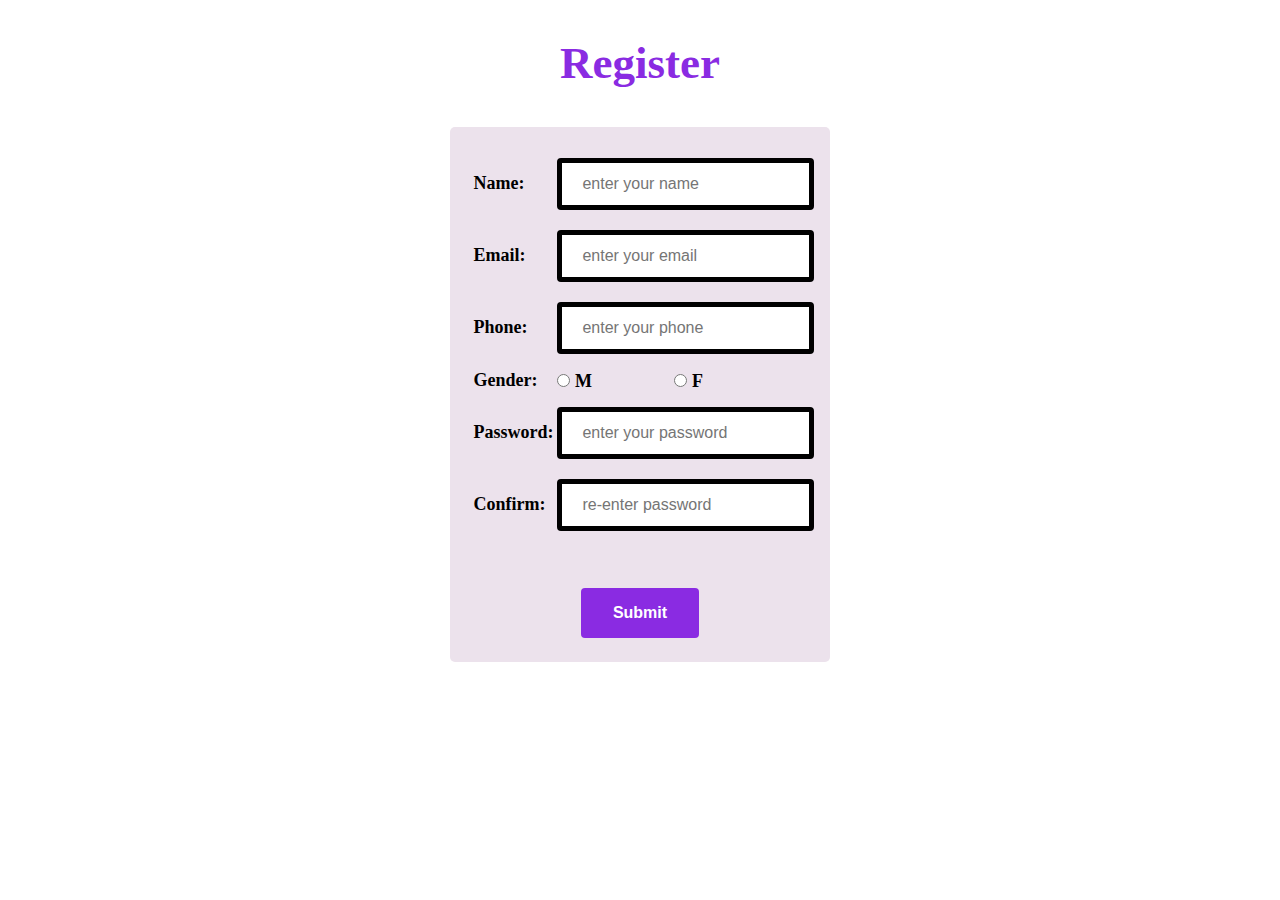
<file: Client Side Programming/register.html>
<!DOCTYPE html>
<html>
    <head>
        <title>Register</title>
        <link rel="stylesheet" href="register.css" >
        <script src="register.js"></script>
    </head>
    <body>
    <center>
        <h2>Register</h2>
    <form action="welcome.html" method="post" onsubmit="return validate()">
    <div class="container">
        <table>
            <tr>
                <td>
                    <label> Name:</label>
                </td>
                <td>
                    <input type="text" name="name" id="name" placeholder="enter your name" required>
                </td>
            </tr>
 
            <tr>
                <td>
                    <label>Email:</label>
                </td>
                <td>
                    <input type="email" name="email"id="email" placeholder="enter your email" required>
                </td>
            </tr>

            <tr>
                <td>
                    <label>Phone:</label>
                </td>
                <td>
                    <input type="tel" name="phone" id="phone" placeholder="enter your phone" required>
                </td>
            </tr>

            <tr>
                <td>
                    <label>Gender:</label>
                </td>
                <td>
                    <input type="radio" name="mgender" id="M">
                    <label>M&emsp13;&emsp13;&emsp13;&emsp14;&emsp13;&emsp14;&emsp14;&emsp14;&emsp14;&emsp14;&emsp14;&emsp14;&emsp14;&emsp14;&emsp14;&emsp14;</label>
            
                    <input type="radio" name="fgender"  id="F">
                    <label>F</label>
                </td>
            </tr>

            <tr>
                <td>
                    <label>Password:</label>
                </td>
                <td>
                    <input type="password" name="password" id="password" placeholder="enter your password" required>
                </td>
            </tr>

            <tr>
                <td>
                    <label>Confirm:</label>
                </td>
                <td>
                    <input type="password" name="re-password" id="re-password" placeholder="re-enter password" required>
                </td>
            </tr>
                </table>
                <br><br>
            <input type="submit" name="register" value="Submit" >
    </div>
    </form>

    </center>
    </body>
</html>
</file>
<file: Client Side Programming/register.css>
* {
    box-sizing: border-box;
    
  }

h2{
    color: blueviolet;
    font-family: serif;
    font-size: 45px;
}

.register{
    font-family: Cambria, Cochin, Georgia, Times, 'Times New Roman', serif;
    font-size: 25px;
}

input{
    
    padding: 12px 20px;
    border: 5px,solid;
    margin: 8px 0;
    border-radius: 4px;
    font-size: 16px;
    
}

input[type="submit"]
{
    background-color: blueviolet;
    border: none;
    color: white;
    padding: 16px 32px;
    text-decoration: none;
    margin: 4px 2px;
    cursor: pointer;
    font-weight: bold;
    font-size: 16px;
}

.container
{
    border-radius: 5px;
    background-color: rgb(236, 226, 236);
    padding: 20px;
    width: 30%;
    font-weight: bold;
    font-size: 18px;
}
</file>
